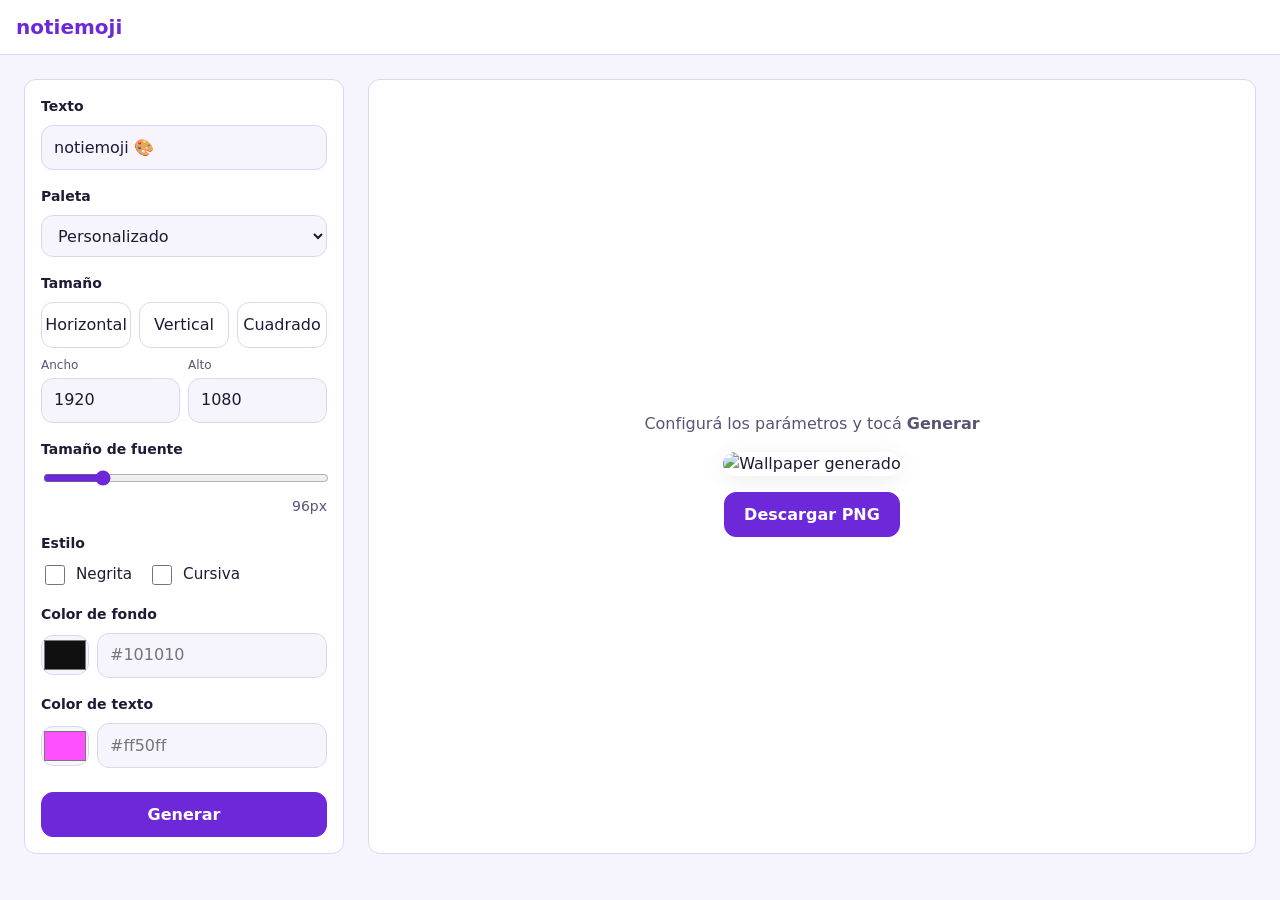
<file: docs/index.html>
<!DOCTYPE html>
<html lang="es">
<head>
  <meta charset="utf-8">
  <meta name="viewport" content="width=device-width, initial-scale=1, viewport-fit=cover">
  <title>notiemoji</title>
  <meta name="description" content="Generá wallpapers PNG con texto y emojis.">
  <link rel="stylesheet" href="css/style.css">
</head>
<body>
  <header class="topbar">
    <h1 class="marca">notiemoji</h1>
  </header>

  <main class="app">
    <aside class="panel-controles">
      <form id="form" class="form">
        <div class="grupo">
          <label for="text">Texto</label>
          <input type="text" id="text" name="text" value="notiemoji 🎨" placeholder="Escribí texto o emojis" autocomplete="off">
        </div>

        <div class="grupo">
          <label for="palette">Paleta</label>
          <select id="palette" name="palette">
            <option value="">Personalizado</option>
          </select>
        </div>

        <div class="grupo">
          <label>Tamaño</label>
          <div class="tamano-preset">
            <button type="button" class="btn btn-mini" data-w="1920" data-h="1080">Horizontal</button>
            <button type="button" class="btn btn-mini" data-w="1080" data-h="1920">Vertical</button>
            <button type="button" class="btn btn-mini" data-w="1080" data-h="1080">Cuadrado</button>
          </div>
          <div class="tamano-custom">
            <div class="campo">
              <label for="width">Ancho</label>
              <input type="number" id="width" name="width" value="1920" min="1" max="4000">
            </div>
            <div class="campo">
              <label for="height">Alto</label>
              <input type="number" id="height" name="height" value="1080" min="1" max="4000">
            </div>
          </div>
        </div>

        <div class="grupo">
          <label for="font_size">Tamaño de fuente</label>
          <input type="range" id="font_size" name="font_size" min="24" max="400" value="96">
          <span id="font_size_val" class="valor">96px</span>
        </div>

        <div class="grupo">
          <label>Estilo</label>
          <div class="estilos">
            <label class="check"><input type="checkbox" id="bold" name="bold"> <span>Negrita</span></label>
            <label class="check"><input type="checkbox" id="italic" name="italic"> <span>Cursiva</span></label>
          </div>
        </div>

        <div class="grupo">
          <label for="color">Color de fondo</label>
          <div class="color-picker">
            <input type="color" id="color-picker" value="#101010">
            <input type="text" id="color" name="color" placeholder="#101010">
          </div>
        </div>

        <div class="grupo">
          <label for="text_color">Color de texto</label>
          <div class="color-picker">
            <input type="color" id="text-color-picker" value="#ff50ff">
            <input type="text" id="text_color" name="text_color" placeholder="#ff50ff">
          </div>
        </div>

        <button type="submit" id="generar" class="btn btn-acento btn-block">Generar</button>
      </form>
    </aside>

    <section class="panel-preview" aria-label="Vista previa">
      <div id="preview-vacio" class="vacio">
        <p>Configurá los parámetros y tocá <strong>Generar</strong></p>
      </div>
      <div id="preview-container" class="preview-container" hidden>
        <img id="preview-img" alt="Wallpaper generado">
        <a id="descargar" class="btn btn-acento btn-descargar" download="wallpaper.png">Descargar PNG</a>
      </div>
    </section>
  </main>

  <div id="toasts" class="toasts"></div>

  <script type="module" src="js/app.js"></script>
</body>
</html>
</file>
<file: docs/css/style.css>
/* notiemoji: tema lavanda/violeta, mobile-first, dinámico. */

:root {
  color-scheme: light;
  --fondo: #f6f4fd;
  --panel: #ffffff;
  --texto: #201a35;
  --texto-tenue: #5a5375;
  --borde: #ddd6f0;
  --acento: #6d28d9;
  --acento-fuerte: #5b21b6;
  --acento-suave: #efe9fd;
  --sobre-acento: #ffffff;
  --ok: #14733d;
  --error: #b3261e;
  --radio: 0.75rem;
  --esp-1: 0.25rem;
  --esp-2: 0.5rem;
  --esp-3: 0.75rem;
  --esp-4: 1rem;
  --esp-6: 1.5rem;
  --fuente: system-ui, -apple-system, "DejaVu Sans", sans-serif;
  --sombra: 0 4px 24px rgb(0 0 0 / 0.08);
}

@media (prefers-color-scheme: dark) {
  :root {
    color-scheme: dark;
    --fondo: #14111d;
    --panel: #1c1828;
    --texto: #ece9f7;
    --texto-tenue: #a9a2c6;
    --borde: #322b47;
    --acento: #a78bfa;
    --acento-fuerte: #8b5cf6;
    --acento-suave: #2a2342;
    --sobre-acento: #171226;
    --ok: #4ade80;
    --error: #fca5a5;
    --sombra: 0 4px 24px rgb(0 0 0 / 0.3);
  }
}

*, *::before, *::after { box-sizing: border-box; }

body {
  margin: 0;
  min-height: 100dvh;
  background: var(--fondo);
  color: var(--texto);
  font: 16px/1.5 var(--fuente);
}

:focus-visible {
  outline: 2px solid var(--acento);
  outline-offset: 2px;
}

/* Topbar */
.topbar {
  position: sticky;
  top: 0;
  z-index: 10;
  display: flex;
  align-items: center;
  justify-content: space-between;
  padding: var(--esp-3) var(--esp-4);
  background: var(--panel);
  border-bottom: 1px solid var(--borde);
}

.marca {
  margin: 0;
  font-size: 1.25rem;
  color: var(--acento);
}

/* Layout: mobile-first, una columna */
.app {
  display: flex;
  flex-direction: column;
  gap: var(--esp-4);
  padding: var(--esp-4);
}

/* Controles */
.panel-controles {
  background: var(--panel);
  border: 1px solid var(--borde);
  border-radius: var(--radio);
  padding: var(--esp-4);
}

.form {
  display: flex;
  flex-direction: column;
  gap: var(--esp-4);
}

.grupo {
  display: flex;
  flex-direction: column;
  gap: var(--esp-2);
}

.grupo > label {
  font-size: 0.875rem;
  font-weight: 600;
  color: var(--texto);
}

.grupo input[type="text"],
.grupo input[type="number"],
.grupo select {
  width: 100%;
  padding: 0.6rem 0.75rem;
  border: 1px solid var(--borde);
  border-radius: var(--radio);
  background: var(--fondo);
  color: var(--texto);
  font: inherit;
  font-size: 1rem;
}

.grupo input:focus,
.grupo select:focus {
  outline: 2px solid var(--acento);
  outline-offset: 1px;
}

/* Presets de tamaño */
.tamano-preset {
  display: flex;
  gap: var(--esp-2);
  flex-wrap: wrap;
}

.btn-mini {
  flex: 1;
  min-width: 5rem;
  padding: 0.5rem 0.75rem;
  border: 1px solid var(--borde);
  border-radius: var(--radio);
  background: var(--fondo);
  color: var(--texto);
  font: inherit;
  font-size: 0.875rem;
  cursor: pointer;
  transition: all 150ms ease;
}

.btn-mini:hover {
  background: var(--acento-suave);
  border-color: var(--acento);
}

.btn-mini.activo {
  background: var(--acento);
  border-color: var(--acento);
  color: var(--sobre-acento);
}

.tamano-custom {
  display: flex;
  gap: var(--esp-2);
}

.tamano-custom .campo {
  flex: 1;
  display: flex;
  flex-direction: column;
  gap: var(--esp-1);
}

.tamano-custom label {
  font-size: 0.75rem;
  color: var(--texto-tenue);
}

/* Range de tamaño de fuente */
.grupo input[type="range"] {
  width: 100%;
  accent-color: var(--acento);
}

.valor {
  font-size: 0.875rem;
  color: var(--texto-tenue);
  text-align: right;
}

/* Estilos */
.estilos {
  display: flex;
  gap: var(--esp-4);
}

.check {
  display: flex;
  align-items: center;
  gap: var(--esp-2);
  cursor: pointer;
  font-size: 0.95rem;
}

.check input {
  accent-color: var(--acento);
  width: 1.25rem;
  height: 1.25rem;
}

/* Color pickers */
.color-picker {
  display: flex;
  gap: var(--esp-2);
  align-items: center;
}

.color-picker input[type="color"] {
  width: 3rem;
  height: 2.5rem;
  padding: 0;
  border: 1px solid var(--borde);
  border-radius: var(--radio);
  background: var(--fondo);
  cursor: pointer;
}

.color-picker input[type="text"] {
  flex: 1;
}

/* Preview */
.panel-preview {
  flex: 1;
  display: flex;
  flex-direction: column;
  align-items: center;
  justify-content: center;
  background: var(--panel);
  border: 1px solid var(--borde);
  border-radius: var(--radio);
  padding: var(--esp-4);
  min-height: 20rem;
}

.vacio {
  color: var(--texto-tenue);
  text-align: center;
  font-size: 1rem;
}

.preview-container {
  display: flex;
  flex-direction: column;
  align-items: center;
  gap: var(--esp-4);
  width: 100%;
}

.preview-container img {
  max-width: 100%;
  max-height: 60vh;
  height: auto;
  border-radius: var(--radio);
  box-shadow: var(--sombra);
}

.btn-descargar {
  text-decoration: none;
}

/* Botones */
.btn {
  display: inline-flex;
  align-items: center;
  justify-content: center;
  padding: 0.6rem 1.2rem;
  border: 1px solid var(--borde);
  border-radius: var(--radio);
  background: var(--panel);
  color: var(--texto);
  font: inherit;
  font-size: 1rem;
  cursor: pointer;
  min-height: 44px;
  touch-action: manipulation;
  transition: all 150ms ease;
}

.btn-acento {
  background: var(--acento);
  border-color: var(--acento);
  color: var(--sobre-acento);
  font-weight: 600;
}

.btn-acento:hover {
  background: var(--acento-fuerte);
  border-color: var(--acento-fuerte);
  transform: translateY(-1px);
}

.btn[disabled] {
  opacity: 0.55;
  cursor: not-allowed;
  transform: none;
}

.btn-block {
  width: 100%;
  margin-top: var(--esp-2);
}

/* Toasts */
.toasts {
  position: fixed;
  bottom: calc(var(--esp-4) + env(safe-area-inset-bottom, 0px));
  right: var(--esp-4);
  display: flex;
  flex-direction: column;
  gap: var(--esp-2);
  z-index: 10;
  max-width: min(24rem, calc(100vw - var(--esp-6)));
  pointer-events: none;
}

.toast {
  padding: var(--esp-3) var(--esp-4);
  border: 1px solid var(--borde);
  border-left: 3px solid var(--acento);
  border-radius: var(--radio);
  background: var(--panel);
  box-shadow: var(--sombra);
  pointer-events: auto;
  font-size: 0.9rem;
}

.toast-error {
  border-left-color: var(--error);
}

.toast-cerrar {
  float: right;
  margin-left: var(--esp-2);
  padding: 0.1rem 0.4rem;
  border: none;
  background: none;
  color: var(--texto-tenue);
  font: inherit;
  cursor: pointer;
  border-radius: var(--radio);
}

.toast-cerrar:hover {
  background: var(--acento-suave);
  color: var(--texto);
}

/* Desktop: dos columnas */
@media (min-width: 48rem) {
  .app {
    display: grid;
    grid-template-columns: 20rem 1fr;
    gap: var(--esp-6);
    padding: var(--esp-6);
    max-width: 80rem;
    margin: 0 auto;
  }

  .panel-preview {
    min-height: 30rem;
  }

  .preview-container img {
    max-height: 70vh;
  }
}
</file>
